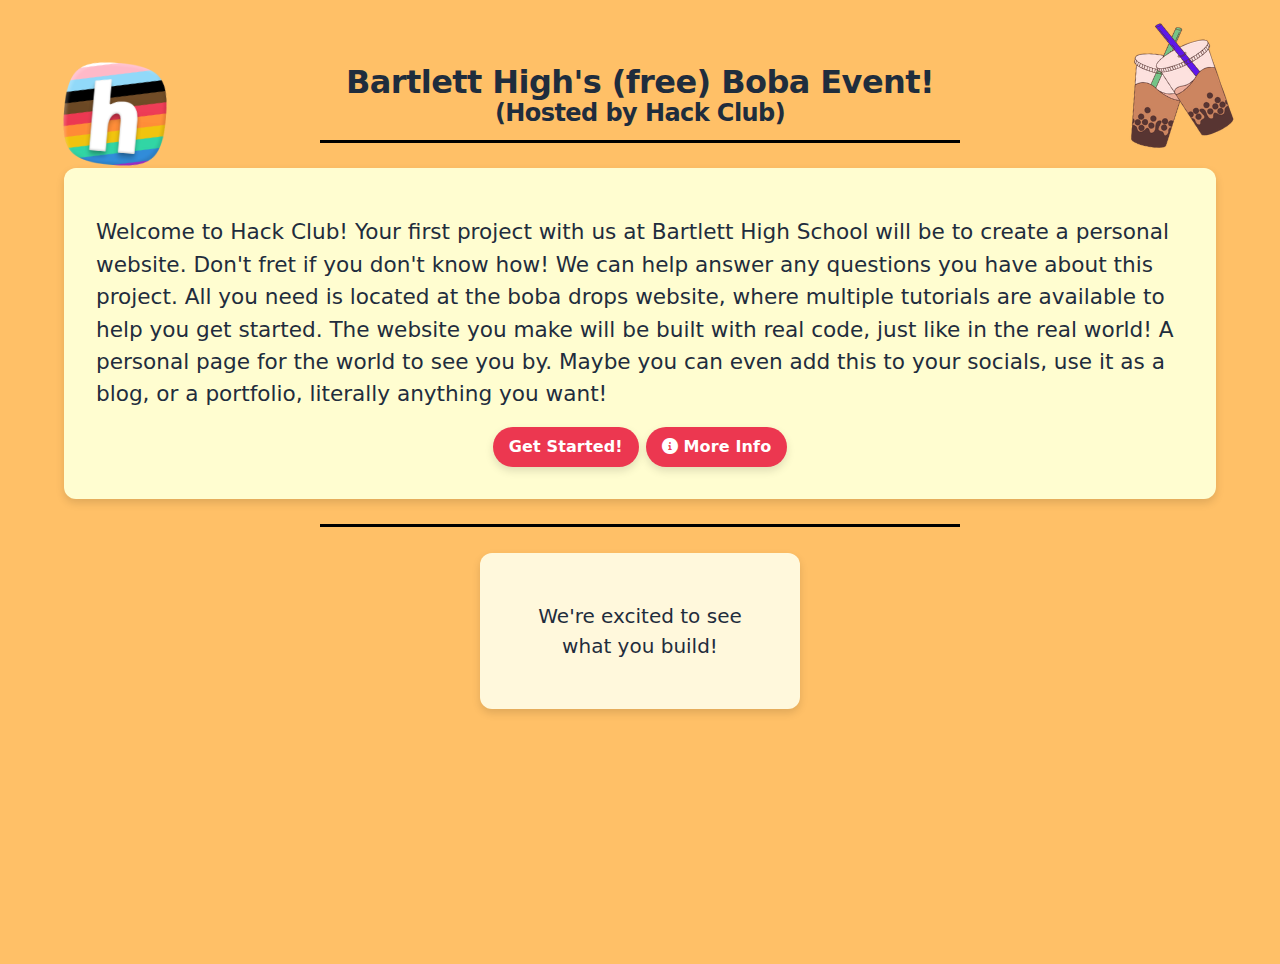
<file: index.html>
<!DOCTYPE html>
<html>
<head>
    <title>Boba Drops | BHS</title>
    <link rel="stylesheet" type="text/css" href="styles.css">
    <link rel="icon" href="/sitefiles/static/bhs.ico" type="image/x-icon">
    <link rel="stylesheet" href="https://cdnjs.cloudflare.com/ajax/libs/font-awesome/6.0.0-beta3/css/all.min.css">
</head>

<body style="background-color: #FFC067;">
    <img src="static/icon-progress-rounded.png" style="position: absolute; top: 7%; left: 5%; transform: rotate(5deg); width: 8%;">
    <img src="static/BobaDrink.png" style="position: absolute; top: 1%; right: 3%; transform: rotate(-5deg); width: 10%;">
    <div class="ultratitle" style="text-align: center; margin-top: 5%;">
        <h1>Bartlett High's (free) Boba Event!</h1>
        <h2>(Hosted by Hack Club)</h2>
    </div>

    <hr style="width: 50%; margin-left: 25%; margin-right: 25%; margin-top: 1%; margin-bottom: 2%; border: none; border-top: 3px solid black;">

    <div style="margin-left: 5%; margin-right: 5%; background-color: #FFFDD0; font-size: 135%;" class="card">
       <p>Welcome to Hack Club! Your first project with us at Bartlett High School will be to create a personal website. Don't fret if you don't know how! We
        can help answer any questions you have about this project. All you need is located at the boba drops website, where multiple tutorials
        are available to help you get started. The website you make will be built with real code, just like in the real world! A personal page
        for the world to see you by. Maybe you can even add this to your socials, use it as a blog, or a portfolio, literally anything you want!
       </p>

       <div style="text-align: center;">
        <button>
            <a href="https://workshops.hackclub.com/personal_website/" target="_blank" style="text-decoration: none; color:inherit">Get Started!</a>
        </button>
        <button>
            <a href="https://boba.hackclub.com/" target="_blank" style="text-decoration: none; color:inherit">
                <i class="fas fa-info-circle"></i> More Info
            </a>
        </button>
       </div>
    </div>

    <hr style="width: 50%; margin-left: 25%; margin-right: 25%; margin-top: 2%; margin-bottom: 2%; border: none; border-top: 3px solid black;">

    <div class="container card" style="justify-content: center; text-align: center; font-size: 125%; background-color: cornsilk; width: 25%; margin: 0 auto;">
        <p>We're excited to see what you build!</p>
    </div>
</body>
</html>
</file>
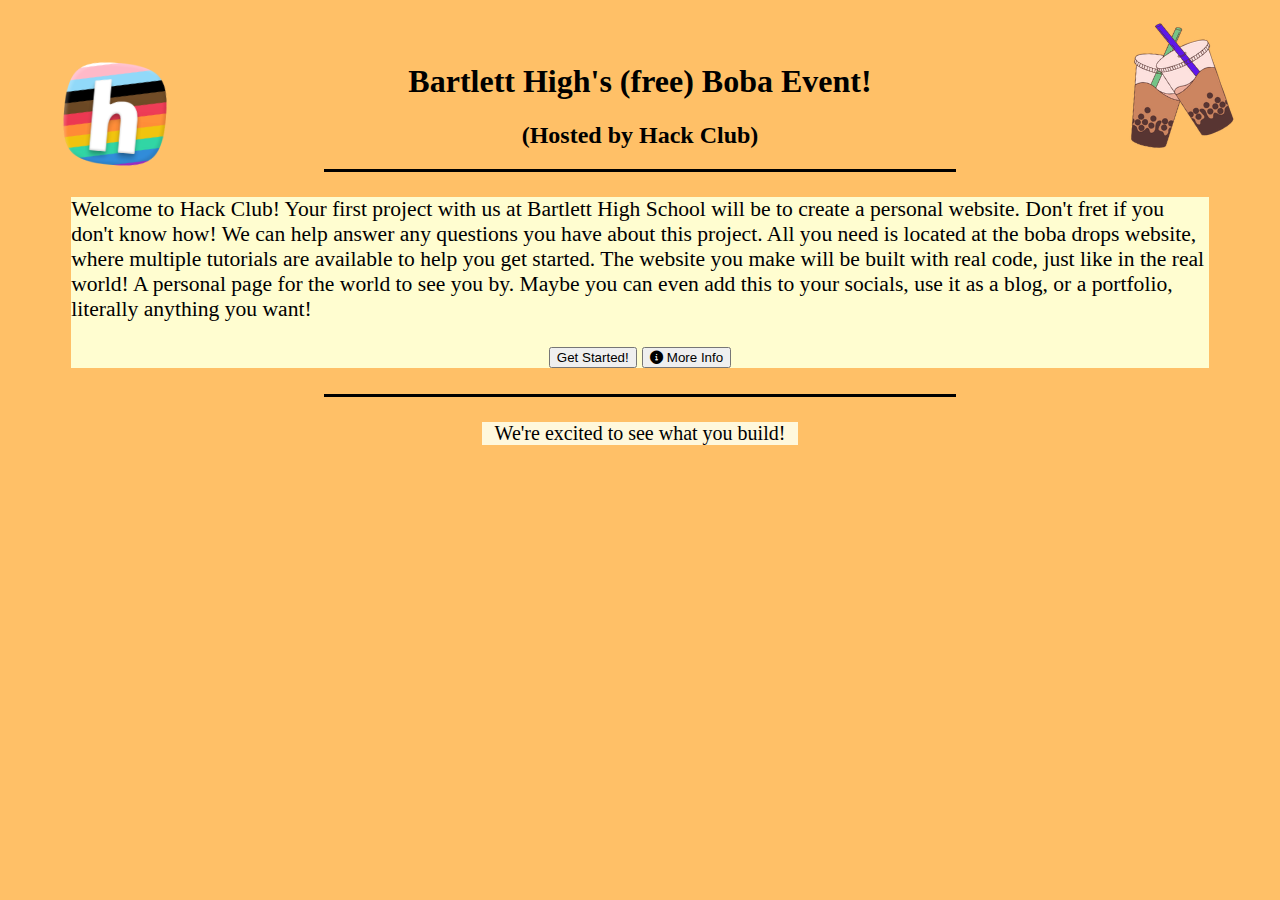
<file: sitefiles/index.html>
<!DOCTYPE html>
<html>
<head>
    <title>Boba Drops | BHS</title>
    <link rel="stylesheet" type="text/css" href="styles.css">
    <link rel="icon" href="/sitefiles/static/bhs.ico" type="image/x-icon">
    <link rel="stylesheet" href="https://cdnjs.cloudflare.com/ajax/libs/font-awesome/6.0.0-beta3/css/all.min.css">
</head>

<body style="background-color: #FFC067;">
    <img src="/sitefiles/static/icon-progress-rounded.png" style="position: absolute; top: 7%; left: 5%; transform: rotate(5deg); width: 8%;">
    <img src="/sitefiles/static/BobaDrink.png" style="position: absolute; top: 1%; right: 3%; transform: rotate(-5deg); width: 10%;">
    <div class="ultratitle" style="text-align: center; margin-top: 5%;">
        <h1>Bartlett High's (free) Boba Event!</h1>
        <h2>(Hosted by Hack Club)</h2>
    </div>

    <hr style="width: 50%; margin-left: 25%; margin-right: 25%; margin-top: 1%; margin-bottom: 2%; border: none; border-top: 3px solid black;">

    <div style="margin-left: 5%; margin-right: 5%; background-color: #FFFDD0; font-size: 135%;" class="card">
       <p>Welcome to Hack Club! Your first project with us at Bartlett High School will be to create a personal website. Don't fret if you don't know how! We
        can help answer any questions you have about this project. All you need is located at the boba drops website, where multiple tutorials
        are available to help you get started. The website you make will be built with real code, just like in the real world! A personal page
        for the world to see you by. Maybe you can even add this to your socials, use it as a blog, or a portfolio, literally anything you want!
       </p>

       <div style="text-align: center;">
        <button>
            <a href="https://workshops.hackclub.com/personal_website/" target="_blank" style="text-decoration: none; color:inherit">Get Started!</a>
        </button>
        <button>
            <a href="https://boba.hackclub.com/" target="_blank" style="text-decoration: none; color:inherit">
                <i class="fas fa-info-circle"></i> More Info
            </a>
        </button>
       </div>
    </div>

    <hr style="width: 50%; margin-left: 25%; margin-right: 25%; margin-top: 2%; margin-bottom: 2%; border: none; border-top: 3px solid black;">

    <div class="container card" style="justify-content: center; text-align: center; font-size: 125%; background-color: cornsilk; width: 25%; margin: 0 auto;">
        <p>We're excited to see what you build!</p>
    </div>
</body>
</html>
</file>
<file: styles.css>
@layer hack-club-theme {
    :root {
      --darker: #121217;
      --dark: #17171d;
      --darkless: #252429;
      --black: #1f2d3d;
      --steel: #273444;
      --slate: #3c4858;
      --muted: #8492a6;
      --smoke: #e0e6ed;
      --snow: #f9fafc;
      --white: #ffffff;
      --red: #ec3750;
      --orange: #ff8c37;
      --yellow: #f1c40f;
      --green: #33d6a6;
      --cyan: #5bc0de;
      --blue: #338eda;
      --purple: #a633d6;
      --text: var(--black);
      --background: var(--white);
      --elevated: var(--white);
      --sheet: var(--snow);
      --sunken: var(--smoke);
      --border: var(--smoke);
      --primary: #ec3750;
      --secondary: #8492a6;
      --accent: #5bc0de;
      --twitter: #1da1f2;
      --facebook: #3b5998;
      --instagram: #e1306c;
      --breakpoint-xs: 32em;
      --breakpoint-s: 48em;
      --breakpoint-m: 64em;
      --breakpoint-l: 96em;
      --breakpoint-xl: 128em;
      --spacing-0: 0px;
      --spacing-1: 4px;
      --spacing-2: 8px;
      --spacing-3: 16px;
      --spacing-4: 32px;
      --spacing-5: 64px;
      --spacing-6: 128px;
      --spacing-7: 256px;
      --spacing-8: 512px;
      --font-1: 12px;
      --font-2: 16px;
      --font-3: 20px;
      --font-4: 24px;
      --font-5: 32px;
      --font-6: 48px;
      --font-7: 64px;
      --font-8: 96px;
      --font-9: 128px;
      --font-10: 160px;
      --font-11: 192px;
      --line-height-limit: 0.875;
      --line-height-title: 1;
      --line-height-heading: 1.125;
      --line-height-subheading: 1.25;
      --line-height-caption: 1.375;
      --line-height-body: 1.5;
      --font-weight-body: 400;
      --font-weight-bold: 700;
      --font-weight-heading: var(--font-weight-bold);
      --letter-spacing-title: -0.009em;
      --letter-spacing-headline: 0.009em;
      --size-wide-plus: 2048px;
      --size-wide: 1536px;
      --size-layout-plus: 1200px;
      --size-layout: 1024px;
      --size-copy-ultra: 980px;
      --size-copy-plus: 768px;
      --size-copy: 680px;
      --size-narrow-plus: 600px;
      --size-narrow: 512px;
      --radii-small: 4px;
      --radii-default: 8px;
      --radii-extra: 12px;
      --radii-ultra: 16px;
      --radii-circle: 99999px;
      --shadow-text: 0 1px 2px rgba(0, 0, 0, 0.25), 0 2px 4px rgba(0, 0, 0, 0.125);
      --shadow-small: 0 1px 2px rgba(0, 0, 0, 0.0625),
        0 2px 4px rgba(0, 0, 0, 0.0625);
      --shadow-card: 0 4px 8px rgba(0, 0, 0, 0.125);
      --shadow-elevated: 0 1px 2px rgba(0, 0, 0, 0.0625),
        0 8px 12px rgba(0, 0, 0, 0.125);
    }
    
    body {
      font-family: "Phantom Sans", system-ui, -apple-system, BlinkMacSystemFont,
        "Segoe UI", Roboto, sans-serif;
      line-height: var(--line-height-body);
      font-weight: var(--font-weight-body);
      margin: 0;
      min-height: 100vh;
      text-rendering: optimizeLegibility;
      font-smooth: antialiased;
      -moz-osx-font-smoothing: grayscale;
      -webkit-font-smoothing: antialiased;
      color: var(--text);
      box-sizing: border-box;
    }
    
    * {
      box-sizing: border-box;
    }
    
    .monospace {
      font-family: "SF Mono", "Roboto Mono", Menlo, Consolas, monospace;
    }
    
    .heading {
      font-weight: var(--font-weight-bold);
      line-height: var(--line-height-heading);
      margin-top: 0;
      margin-bottom: 0;
    }
    
    .ultratitle {
      font-weight: var(--font-weight-bold);
      line-height: var(--line-height-limit);
      letter-spacing: var(--letter-spacing-title);
    }
    
    .title {
      font-weight: var(--font-weight-bold);
      line-height: var(--line-height-title);
      letter-spacing: var(--letter-spacing-title);
    }
    
    .subtitle {
      margin-top: var(--spacing-3);
      font-weight: var(--font-weight-body);
      line-height: var(--line-height-subheading);
      letter-spacing: var(--letter-spacing-headline);
    }
    
    .headline {
      margin-top: var(--spacing-3);
      margin-bottom: var(--spacing-3);
      font-size: var(--font-4);
      line-height: var(--line-height-heading);
      letter-spacing: var(--letter-spacing-headline);
    }
    
    .subheadline {
      margin-top: var(--spacing-0);
      margin-bottom: var(--spacing-3);
      font-size: var(--font-2);
      line-height: var(--line-height-heading);
      letter-spacing: var(--letter-spacing-headline);
    }
    
    .eyebrow {
      color: var(--muted);
      font-weight: var(--font-weight-heading);
      letter-spacing: var(--letter-spacing-headline);
      line-height: var(--line-height-subheading);
      text-transform: uppercase;
      margin-top: var(--spacing-0);
      margin-bottom: var(--spacing-2);
    }
    
    .lead {
      font-weight: var(--font-weight-body);
    }
    
    .caption {
      color: var(--muted);
      font-weight: var(--font-weight-body);
      letter-spacing: var(--letter-spacing-headline);
      line-height: var(--line-height-caption);
    }
    
    .pill {
      border-radius: var(--radii-circle);
      padding-left: var(--spacing-3);
      padding-right: var(--spacing-3);
      padding-top: var(--spacing-1);
      padding-bottom: var(--spacing-1);
      font-size: var(--font-2);
      background: var(--primary);
      color: var(--background);
      font-weight: var(--font-weight-bold);
    }
    
    .outline-badge {
      border-radius: var(--radii-circle);
      padding-left: var(--spacing-3);
      padding-right: var(--spacing-3);
      padding-top: var(--spacing-1);
      padding-bottom: var(--spacing-1);
      font-size: var(--font-2);
      background: none;
      color: var(--muted);
      border: 1px solid currentcolor;
      font-weight: var(--font-weight-body);
    }
    
    button {
      cursor: pointer;
      font-family: inherit;
      font-weight: var(--font-weight-bold);
      border-radius: var(--radii-circle);
      display: inline-flex;
      align-items: center;
      justify-content: center;
      box-shadow: var(--shadow-card);
      letter-spacing: var(--letter-spacing-headline);
      -webkit-tap-highlight-color: transparent;
      transition: transform 0.125s ease-in-out, box-shadow 0.125s ease-in-out;
      box-sizing: border-box;
      margin: 0;
      min-width: 0;
      -webkit-appearance: none;
      -moz-appearance: none;
      appearance: none;
      text-align: center;
      line-height: inherit;
      -webkit-text-decoration: none;
      text-decoration: none;
      padding-left: 16px;
      padding-right: 16px;
      padding-top: 8px;
      padding-bottom: 8px;
      color: var(--theme-ui-colors-white, #ffffff);
      background-color: var(--theme-ui-colors-primary, #ec3750);
      border: 0;
      font-size: var(--font-2);
    }
    
    button:focus,
    button:hover {
      box-shadow: var(--shadow-elevated);
      transform: scale(1.0625);
    }
    
    button.lg {
      font-size: var(--font-3)!important;
      line-height: var(--line-height-title);
      padding-left: var(--spacing-4);
      padding-right: var(--spacing-4);
      padding-top: var(--spacing-3);
      padding-bottom: var(--spacing-3);
    }
    
    button.outline {
      background: none;
      color: var(--primary);
      border: 2px solid currentcolor;
    }
    
    button.cta {
      font-size: var(--font-2);
      background-image: radial-gradient(
        ellipse farthest-corner at top left,
        var(--orange),
        var(--red)
      );
    }
    
    .card {
      background: var(--elevated);
      color: var(--text);
      border-radius: var(--radii-extra);
      box-shadow: var(--shadow-card);
      overflow: hidden;
    }
    
    .card.sunken {
      background: var(--sunken);
      box-shadow: none;
    }
    
    .card.interactive {
      text-decoration: none;
      -webkit-tap-highlight-color: transparent;
      transition: transform 0.125s ease-in-out, box-shadow 0.125s ease-in-out;
    }
    
    .card.interactive:hover,
    .card.interactive:focus {
      transform: scale(1.0625);
      box-shadow: var(--shadow-elevated);
    }
    
    input,
    textarea,
    select {
      background: var(--elevated);
      color: var(--text);
      font-family: inherit;
      border-radius: var(--radii-small);
      border: 0;
      font-size: inherit;
      padding: var(--spacing-2);
      -webkit-appearance: none;
      -moz-appearance: none;
      appearance: none;
    }
    
    input::-webkit-input-placeholder,
    input::-moz-placeholder,
    input:-ms-input-placeholder,
    textarea::-webkit-input-placeholder,
    textarea::-moz-placeholder,
    textarea:-ms-input-placeholder,
    select::-webkit-input-placeholder,
    select::-moz-placeholder,
    select:-ms-input-placeholder {
      color: var(--muted);
    }
    
    input[type="search"]::-webkit-search-decoration,
    textarea[type="search"]::-webkit-search-decoration,
    select[type="search"]::-webkit-search-decoration {
      display: none;
    }
    
    input[type="checkbox"] {
      -webkit-appearance: checkbox;
      -moz-appearance: checkbox;
      appearance: checkbox;
    }
    
    label {
      color: var(--text);
      display: flex;
      flex-direction: column;
      text-align: left;
      line-height: var(--line-height-caption);
      font-size: var(--font-3);
    }
    
    label.horizontal {
      display: flex;
    }
    
    .slider {
      color: var(--primary);
    }
    
    .form-hidden {
      position: absolute;
      height: 1px;
      width: 1px;
      clip: rect(1px, 1px, 1px, 1px);
      white-space: nowrap;
    }
    
    .container {
      width: 100%;
      margin: auto;
      padding-left: var(--spacing-3);
      padding-right: var(--spacing-3);
    }
    
    h1 {
      font-size: var(--font-5);
      font-weight: var(--font-weight-bold);
      line-height: var(--line-height-heading);
      margin-top: 0;
      margin-bottom: 0;
    }
    
    h2 {
      font-size: var(--font-4);
      font-weight: var(--font-weight-bold);
      line-height: var(--line-height-heading);
      margin-top: 0;
      margin-bottom: 0;
    }
    
    h3 {
      font-size: var(--font-3);
      font-weight: var(--font-weight-bold);
      line-height: var(--line-height-heading);
      margin-top: 0;
      margin-bottom: 0;
    }
    
    h4 {
      font-size: var(--font-2);
      font-weight: var(--font-weight-bold);
      line-height: var(--line-height-heading);
      margin-top: 0;
      margin-bottom: 0;
    }
    
    h5 {
      font-size: var(--font-1);
      font-weight: var(--font-weight-bold);
      line-height: var(--line-height-heading);
      margin-top: 0;
      margin-bottom: 0;
    }
    
    h6 {
      font-weight: var(--font-weight-bold);
      line-height: var(--line-height-heading);
      margin-top: 0;
      margin-bottom: 0;
    }
    
    p {
      color: var(--text);
      font-weight: var(--font-weight-body);
      line-height: var(--line-height-body);
      margin-top: var(--spacing-3);
      margin-bottom: var(--spacing-3);
    }
    
    img {
      max-width: 100%;
    }
    
    hr {
      border: 0;
      border-bottom: 1px solid var(--border);
    }
    
    a {
      color: var(--primary);
      text-decoration: underline;
      text-underline-position: under;
    }
    
    a:focus,
    a:hover {
      text-decoration-style: wavy;
      text-decoration-skip-ink: none;
    }
    
    pre {
      font-family: "SF Mono", "Roboto Mono", Menlo, Consolas, monospace;
      font-size: var(--font-1);
      padding: var(--spacing-3);
      color: var(--text);
      background: var(--sunken);
      overflow: auto;
      border-radius: var(--radii-default);
      white-space: inherit;
    }
    
    pre > code {
      color: inherit;
      margin-left: 0;
      margin-right: 0;
      padding-left: 0;
      padding-right: 0;
    }
    
    code {
      font-family: "SF Mono", "Roboto Mono", Menlo, Consolas, monospace;
      font-size: inherit;
      color: var(--purple);
      background: var(--sunken);
      overflow: auto;
      border-radius: var(--radii-small);
      margin-left: var(--spacing-1);
      margin-right: var(--spacing-1);
      padding-left: var(--spacing-1);
      padding-right: var(--spacing-1);
    }
    
    p > code,
    li > code {
      color: var(--blue);
      font-size: 0.875em;
    }
    
    p > a > code,
    li > a > code {
      color: var(--blue);
      font-size: 0.875em;
    }
    
    li {
      margin-top: var(--spacing-2);
      margin-bottom: var(--spacing-2);
    }
    
    table {
      width: 100%;
      margin-top: var(--spacing-4);
      margin-bottom: var(--spacing-4);
      border-collapse: separate;
      border-spacing: 0;
    }
    
    table > th,
    table > td {
      text-align: left;
      padding: 4px;
      padding-left: 0px;
      border-color: var(--border);
      border-bottom-style: solid;
    }
    
    th {
      vertical-align: bottom;
      border-bottom-width: 2px;
    }
    
    td {
      vertical-align: top;
      border-bottom-width: 1px;
    }
    
    
    @media screen and (min-width: 32em) {
      .ultratitle {
        font-size: var(--font-5);
      }
      .title {
        font-size: var(--font-4);
      }
      .subtitle {
        font-size: var(--font-2);
      }
      .eyebrow {
        font-size: var(--font-3);
      }
      .lead {
        font-size: var(--font-2);
        margin-top: var(--spacing-2);
        margin-bottom: var(--spacing-2);
      }
      .card {
        padding: var(--spacing-3);
      }
      .container {
        max-width: var(--size-layout);
      }
      .container.copy {
        max-width: var(--size-copy);
      }
      .container.narrow {
        max-width: var(--size-narrow);
      }
    }
    
    @media screen and (min-width: 48em) {
      .ultratitle {
        font-size: var(--font-6);
      }
      .title {
        font-size: var(--font-5);
      }
      .subtitle {
        font-size: var(--font-3);
      }
      .eyebrow {
        font-size: var(--font-4);
      }
      .lead {
        font-size: var(--font-3);
        margin-top: var(--spacing-3);
        margin-bottom: var(--spacing-3);
      }
      .card {
        padding: var(--spacing-4);
      }
    }
    
    @media screen and (min-width: 64em) {
      .ultratitle {
        font-size: var(--font-7);
      }
      .title {
        font-size: var(--font-6);
      }
      .container {
        max-width: var(--size-layout-plus);
      }
      .container.wide {
        max-width: var(--size-wide);
      }
      .container.copy {
        max-width: var(--size-copy-plus);
      }
      .container.narrow {
        max-width: var(--size-narrow-plus);
      }
    }
  }
</file>
<file: sitefiles/styles.css>

</file>
